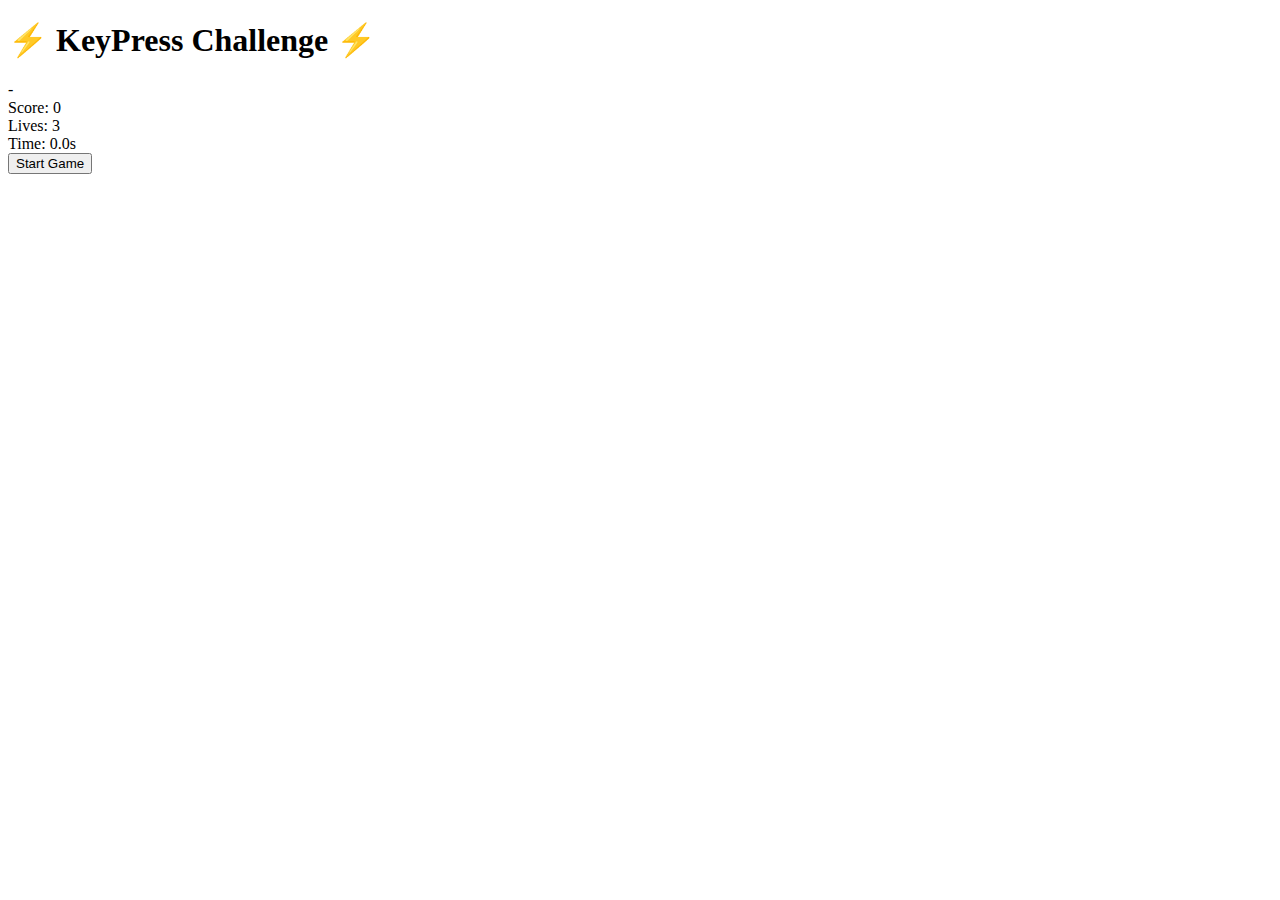
<file: index.html>
<!DOCTYPE html>
<html lang="en">
<head>
<meta charset="UTF-8">
<meta name="viewport" content="width=device-width, initial-scale=1.0">
<title>KeyPress Challenge</title>

</head>
<body>
  <h1>⚡ KeyPress Challenge ⚡</h1>

  <div class="game-box">
    <div id="key-display" class="key-display">-</div>
    <div class="stats">
      <div>Score: <span id="score">0</span></div>
      <div>Lives: <span id="lives">3</span></div>
      <div>Time: <span id="time">0.0s</span></div>
    </div>
    <button id="start-btn">Start Game</button>
    <div id="message" class="game-over"></div>
  </div>
</body>
</html>
</file>
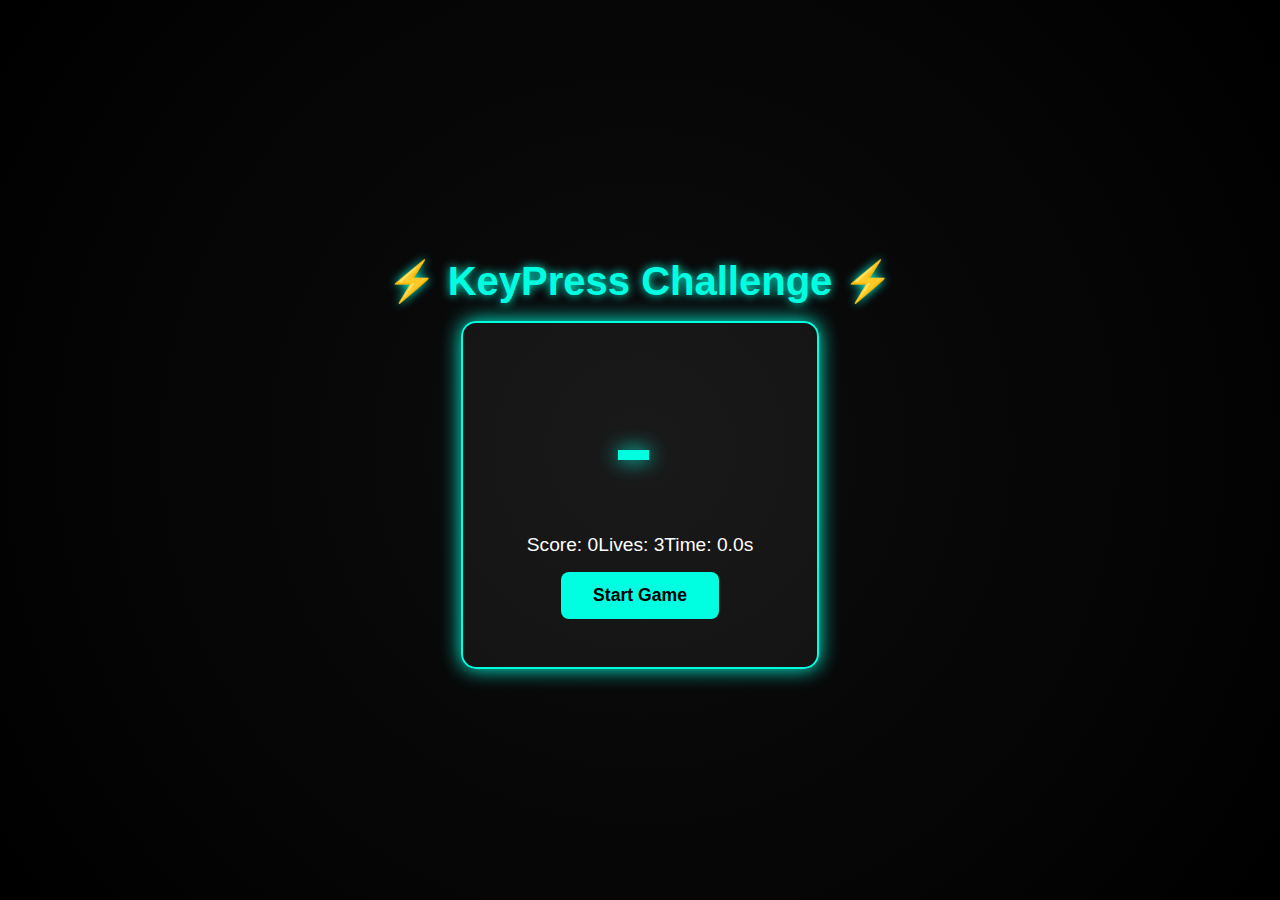
<file: result.html>
<!DOCTYPE html>
<html lang="en">
<head>
<meta charset="UTF-8">
<meta name="viewport" content="width=device-width, initial-scale=1.0">
<title>KeyPress Challenge</title>
<style>
  /* ==== GLOBAL STYLE ==== */
  body {
    margin: 0;
    height: 100vh;
    background: radial-gradient(circle at center, #0d0d0d, #000);
    color: #00ffe1;
    font-family: 'Segoe UI', sans-serif;
    display: flex;
    justify-content: center;
    align-items: center;
    flex-direction: column;
    overflow: hidden;
  }

  h1 {
    font-size: 2.5rem;
    color: #00ffe1;
    margin-bottom: 1rem;
    text-shadow: 0 0 10px #00ffe1;
  }

  .game-box {
    background: rgba(255, 255, 255, 0.05);
    border: 2px solid #00ffe1;
    border-radius: 15px;
    padding: 2rem 4rem;
    text-align: center;
    box-shadow: 0 0 20px #00ffe1;
  }

  .key-display {
    font-size: 8rem;
    letter-spacing: 0.1em;
    margin: 1rem 0;
    color: #00ffe1;
    text-shadow: 0 0 20px #00ffe1;
    animation: glow 1s infinite alternate;
  }

  @keyframes glow {
    from { text-shadow: 0 0 10px #00ffe1; }
    to { text-shadow: 0 0 25px #00ffe1; }
  }

  .stats {
    display: flex;
    justify-content: space-around;
    width: 100%;
    margin-top: 1rem;
    color: #fff;
    font-size: 1.2rem;
  }

  button {
    background: #00ffe1;
    border: none;
    padding: 0.8rem 2rem;
    border-radius: 8px;
    font-size: 1.1rem;
    color: #000;
    cursor: pointer;
    font-weight: bold;
    margin-top: 1rem;
    transition: all 0.2s ease;
  }

  button:hover {
    transform: scale(1.05);
    background: #00ffff;
  }

  .game-over {
    font-size: 2rem;
    color: #ff006a;
    margin-top: 1rem;
    text-shadow: 0 0 10px #ff006a;
  }

</style>
</head>
<body>
  <h1>⚡ KeyPress Challenge ⚡</h1>

  <div class="game-box">
    <div id="key-display" class="key-display">-</div>
    <div class="stats">
      <div>Score: <span id="score">0</span></div>
      <div>Lives: <span id="lives">3</span></div>
      <div>Time: <span id="time">0.0s</span></div>
    </div>
    <button id="start-btn">Start Game</button>
    <div id="message" class="game-over"></div>
  </div>

  <!-- ==== SOUND EFFECTS ==== -->
  <audio id="sound-correct" src="https://actions.google.com/sounds/v1/cartoon/wood_plank_flicks.ogg" preload="auto"></audio>
  <audio id="sound-wrong" src="https://actions.google.com/sounds/v1/cartoon/clang_and_wobble.ogg" preload="auto"></audio>
  <audio id="sound-fail" src="https://actions.google.com/sounds/v1/alarms/beep_short.ogg" preload="auto"></audio>
  <audio id="sound-gameover" src="https://actions.google.com/sounds/v1/cartoon/clang_and_wobble.ogg" preload="auto"></audio>

<script>
  const keyDisplay = document.getElementById('key-display');
  const scoreDisplay = document.getElementById('score');
  const livesDisplay = document.getElementById('lives');
  const timeDisplay = document.getElementById('time');
  const message = document.getElementById('message');
  const startBtn = document.getElementById('start-btn');

  // sounds
  const soundCorrect = document.getElementById('sound-correct');
  const soundWrong = document.getElementById('sound-wrong');
  const soundFail = document.getElementById('sound-fail');
  const soundGameOver = document.getElementById('sound-gameover');

  let score = 0;
  let lives = 3;
  let currentKey = '';
  let startTime = 0;
  let timer;
  let playing = false;

  function playSound(sound) {
    sound.currentTime = 0;
    sound.play();
  }

  // Pick a random key (A-Z)
  function randomKey() {
    const letters = 'ABCDEFGHIJKLMNOPQRSTUVWXYZ';
    return letters[Math.floor(Math.random() * letters.length)];
  }

  function newRound() {
    if (!playing) return;
    currentKey = randomKey();
    keyDisplay.textContent = currentKey;
    startTime = performance.now();

    // Timer for auto fail
    clearTimeout(timer);
    timer = setTimeout(() => {
      playSound(soundFail);
      loseLife('Too slow!');
    }, 2000); // 2 seconds to react
  }

  function loseLife(reason) {
    lives--;
    livesDisplay.textContent = lives;
    message.textContent = reason;
    clearTimeout(timer);
    playSound(soundWrong);

    if (lives <= 0) {
      gameOver();
    } else {
      setTimeout(() => {
        message.textContent = '';
        newRound();
      }, 1000);
    }
  }

  function gameOver() {
    playing = false;
    keyDisplay.textContent = '💀';
    message.textContent = 'Game Over! Final Score: ' + score;
    playSound(soundGameOver);
    startBtn.style.display = 'inline-block';
  }

  // Handle key press
  document.addEventListener('keydown', e => {
    if (!playing) return;
    const pressed = e.key.toUpperCase();
    const reactionTime = ((performance.now() - startTime) / 1000).toFixed(2);

    if (pressed === currentKey) {
      score++;
      scoreDisplay.textContent = score;
      timeDisplay.textContent = `${reactionTime}s`;
      message.textContent = 'Nice!';
      playSound(soundCorrect);
      clearTimeout(timer);
      setTimeout(() => {
        message.textContent = '';
        newRound();
      }, 500);
    } else {
      loseLife('Wrong key!');
    }
  });

  startBtn.addEventListener('click', () => {
    score = 0;
    lives = 3;
    scoreDisplay.textContent = score;
    livesDisplay.textContent = lives;
    timeDisplay.textContent = '0.0s';
    message.textContent = '';
    startBtn.style.display = 'none';
    playing = true;
    newRound();
  });
</script>
</body>
</html>
</file>
